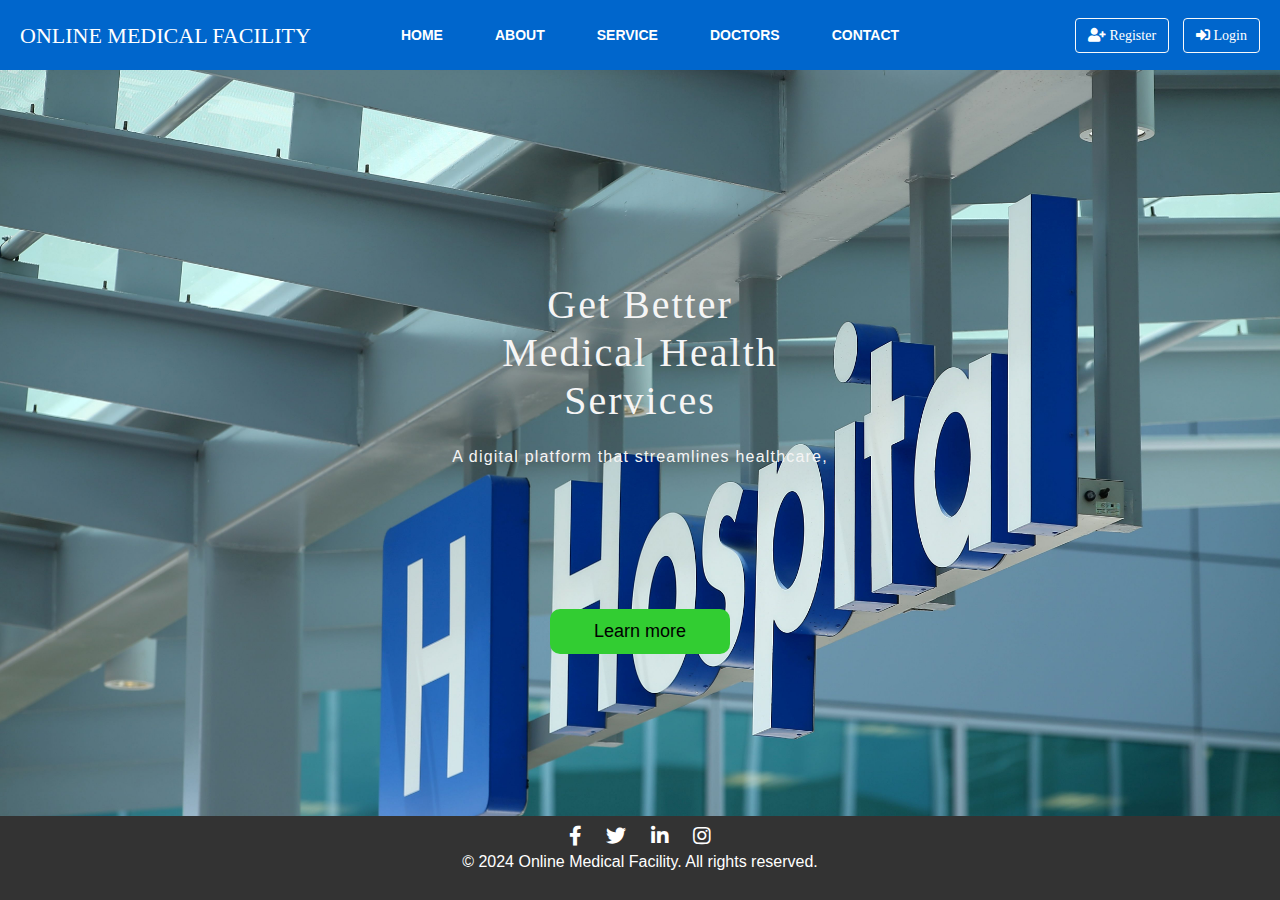
<file: src/main/webapp/index.html>
<!DOCTYPE html>
<html lang="en">
<head>
    <meta charset="UTF-8">
    <meta name="viewport" content="width=device-width, initial-scale=1.0">
    <title>Webpage Design</title>
    <!-- Bootstrap CSS -->
    <link href="https://maxcdn.bootstrapcdn.com/bootstrap/4.5.2/css/bootstrap.min.css" rel="stylesheet">
    <!-- Font Awesome CSS -->
    <link href="https://cdnjs.cloudflare.com/ajax/libs/font-awesome/5.15.4/css/all.min.css" rel="stylesheet">
    <style>
        body {
            background-image: url("images/h.jpg");
            background-size: cover;
            background-position: center;
            height: 100vh;
            margin: 0;
            padding: 0;
        }

        .navbar {
            background-color: #0066cc; /* Vibrant blue */
            height: 70px;
            display: flex;
            justify-content: center;
            align-items: center;
            font-family: Cambria;
            position: relative;
        }

        .navbar .logo {
            color: white;
            font-size: 22px;
            font-family: 'Arial Narrow Bold';
            position: absolute;
            left: 20px; /* Positioned to the left side */
        }

        .navbar .menu ul {
            list-style: none;
            display: flex;
            margin: 0;
            padding: 0;
        }

        .navbar .menu ul li {
            margin-left: 20px;
        }

        .navbar .menu ul li a {
            color: white;
            text-decoration: none;
            font-family: Arial;
            font-weight: bold;
            font-size: 14px;
        }

        .navbar .menu ul li a:hover {
            color: #ffcc00; /* Hover color */
        }

        .navbar .auth {
            position: absolute;
            right: 20px; /* Positioned to the far right */
        }

        .navbar .auth a {
            color: white;
            text-decoration: none;
            margin-left: 10px;
            font-size: 14px;
        }

        .main {
            display: flex;
            justify-content: center; /* Center the content */
            align-items: center;
            height: calc(100vh - 70px); /* Adjusted height to fit content below navbar */
            text-align: center; /* Text aligned to the center */
            padding: 0 20px;
        }

        .content {
            max-width: 600px;
        }

        .content h1 {
            font-family: 'Times New Roman';
            font-size: 40px; /* Increased font size */
            letter-spacing: 2px;
            color: whitesmoke;
        }

        .content .par {
            font-family: Arial;
            letter-spacing: 1.2px;
            color: whitesmoke;
            margin-top: 20px;
        }

        .content .cn {
            width: 180px;
            height: 45px;
            background: #32cd32; /* Button background color */
            border: none;
            margin-top: 20px;
            font-size: 18px;
            border-radius: 10px;
            cursor: pointer;
            color: black;
            margin: 20px auto; /* Center the button */
        }

        .content .cn a {
            text-decoration: none;
            color: black;
        }

        .content .cn:hover {
            background-color: white;
        }

        .footer {
            background-color: #333;
            color: white;
            text-align: center;
            padding: 10px; /* Smaller footer */
            position: fixed;
            bottom: 0;
            width: 100%;
        }

        .footer .social-icons i {
            margin: 0 10px;
            color: white;
            font-size: 20px; /* Adjusted icon size */
        }

        .footer .social-icons i:hover {
            color: #ffcc00;
        }
    </style>
</head>
<body>
    <nav class="navbar navbar-expand-lg">
        <a class="navbar-brand logo" href="#">ONLINE MEDICAL FACILITY</a>
        <div class="menu">
            <ul>
                <li class="nav-item"><a class="nav-link" href="#">HOME</a></li>
                <li class="nav-item"><a class="nav-link" href="#">ABOUT</a></li>
                <li class="nav-item"><a class="nav-link" href="service.html">SERVICE</a></li>
                <li class="nav-item"><a class="nav-link" href="doctor-team.jsp">DOCTORS</a></li>
                <li class="nav-item"><a class="nav-link" href="contact.jsp">CONTACT</a></li>
            </ul>
        </div>
        <div class="auth">
            <a href="register.jsp" class="btn btn-outline-light"><i class="fas fa-user-plus"></i> Register</a>
            <a href="login.jsp" class="btn btn-outline-light"><i class="fas fa-sign-in-alt"></i> Login</a>
        </div>
    </nav>

    <div class="main">
        <div class="content">
            <h1>Get Better <br><span>Medical Health</span> <br>Services</h1>
            <p class="par">A digital platform that streamlines healthcare,<br><br><br><br><br><br>
            <button class="cn"><a href="#">Learn more</a></button>
        </div>
    </div>

    <footer class="footer">
        <div class="social-icons">
            <a href="#"><i class="fab fa-facebook-f"></i></a>
            <a href="#"><i class="fab fa-twitter"></i></a>
            <a href="#"><i class="fab fa-linkedin-in"></i></a>
            <a href="#"><i class="fab fa-instagram"></i></a>
        </div>
        <p>&copy; 2024 Online Medical Facility. All rights reserved.</p>
    </footer>

    <!-- Bootstrap JS and dependencies -->
    <script src="https://code.jquery.com/jquery-3.5.1.slim.min.js"></script>
    <script src="https://cdn.jsdelivr.net/npm/@popperjs/core@2.9.3/dist/umd/popper.min.js"></script>
    <script src="https://maxcdn.bootstrapcdn.com/bootstrap/4.5.2/js/bootstrap.min.js"></script>
</body>
</html>
</file>
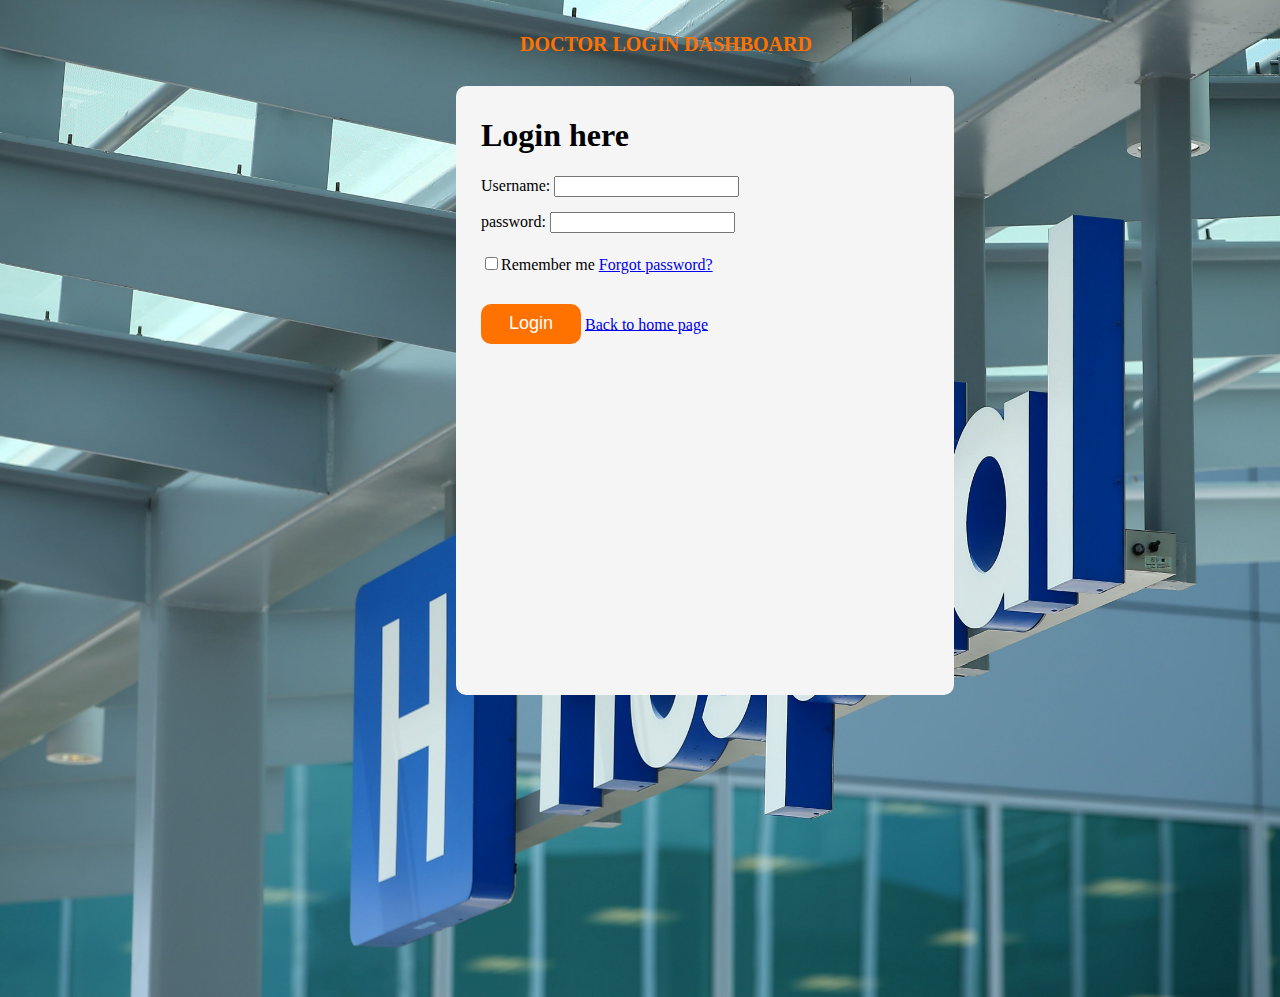
<file: src/main/webapp/doc.html>
<!DOCTYPE html>
<html lang="en">
<head>
    <title>DOCTORS</title>
    <link rel="stylesheet" href="styles.css">
</head>
<body>
        <h2 class="header"> DOCTOR LOGIN DASHBOARD</h2>
    <div class="wrapper">
<form action="">
    <h1>Login here</h1>
    <div class="input-box">
            <label for="Username">Username:</label>
        <input type="text" placeholder="Username" required><br>
        <label for="password">password:</label>
        <input type="password" placeholder="password" required><br>
    
    </div>
    <div class="remember-forgot">
        <label><input type="checkbox">Remember me</label>
        <a href="#">Forgot password?</a>

    </div>
    <button  type="submit"  class="btn">Login</button>
    <a href="link">Back to home page</a>

</form>

    </div>

    
</body>
</html>
</file>
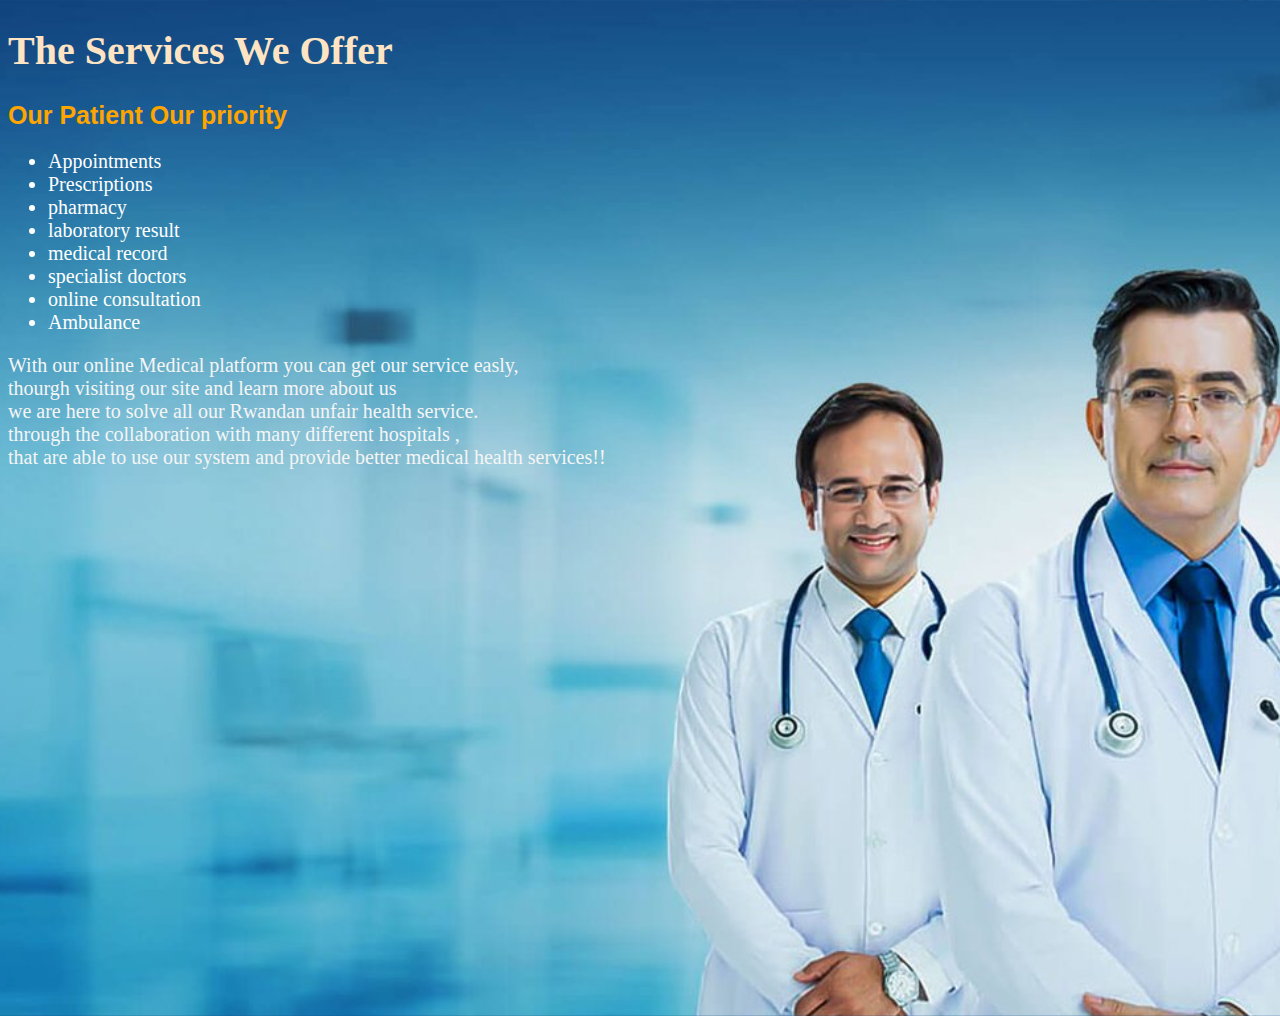
<file: src/main/webapp/service.html>
<!DOCTYPE html>
<html lang="en">
<head>
    <meta charset="UTF-8">
    <meta name="viewport" content="width=, initial-scale=1.0">
    <meta http-equiv="X-UA-Compatible" content="ie=edge">
    <title>Services</title>
    <style>
            body {
                width:100%;
               background-position: center;
              background-image: url("images/b.jpg");
              background-size: cover;
                 height: 109vh;
            }
            .service{
                font-family:cambria ;
                font-size: 40px;
                color:bisque;
            }
            .book{
                font-family:arial ;
                font-size: 25px;
                color:orange; 
    
            }
            ul{
                font-family:cambria ;
                font-size: 20px;
                color:white;
            }
            .par{
                font-family:Cambria ;
                font-size: 20px;
                color:whitesmoke;
            }
            </style>
</head>
<body>
    <h1 class="service">The Services We Offer</h1>
    <div class="names">
        <h2 class="book">Our Patient Our priority</h2>
        <ul>
            <li>Appointments</li>
            <li>Prescriptions</li>
            <li>pharmacy</li>
            <li>laboratory  result</li>
            <li>medical record</li>
            <li>specialist doctors</li>
            <li> online consultation</li>
            <li>Ambulance</li>


        </ul>
        <p class="par">With our online Medical platform you can get our service easly,<br>
            thourgh visiting our site and learn more about us <br>
            we are here to solve all our Rwandan unfair health service.<br> 
            through the collaboration with many different hospitals ,<br>
        that are able to use our system and provide better medical health services!!</p>
    </div>

    
</body>
</html>
</file>
<file: src/main/webapp/styles.css>
body {
    width:100%;
   background-position: center;
  background-image: url("images/h.jpg");
  background-size: cover;
  height: 109vh;
}

.main{
    margin: 0;
    padding: 0;
    width: 50px;

}
.body{
    background-image: url("images/1.jpg");

}
    

.main{
    position: relative;
  width:100px;
  background-size: cover;
  height: 109vh;
}
.navbar{
    width: 300x;
    height: 70px;
    margin: auto;
    font-family: cambria;
    font-size: 16px;
    padding-left: 10px;
    padding-top: 10px;
    float: left;


}
.topnav {
    background-color: #333;
    overflow: hidden;
    position: fixed;
    top: 0;
    left: 0;
}

.topnav a {
    float: left;
    color: black;
    text-align: center;
    padding: 12px 16px;
    text-decoration: none;
    font-size: 20pt;
}

.topnav a:hover {
    background-color: #ddd;
    color: black;
}

.topnav a.active {
    color: white;
}
.icon{
    width: 100%;
    float: left;
    height: 80px;
    display: flex;
    justify-content: space-between;
    align-items: center;
    
}
.logo{
    color:blue;
    font-size: 20px;
    font-family: 'Arial Narrow Bold';
    padding-left: none;
    float: center;
    padding-top: none;

}
.menu{
    width: 400px;
    float: left;
    height: 70px;
    display: flex;
    justify-content: space-between;
    align-items: center;
    position: relative;

}
ul{
    float:left;
    display: flex;
    justify-content: center;
    align-items: center;

}
ul li{
    list-style: none;
    margin-left: 50px;
    margin-top: none;
    font-size: 14px;
}
ul li a{
    text-decoration: none;
    color:white;
    font-family: Arial;
    font-weight: bold;
    float: left;
    margin-top: 5px;
    text-align: center;
    margin-left: 20px;
    transition: 0.4s ease-in-out;


}
ul li:hover{
    color:orangered;
}
.search{
    width: 150px;
    float: left;
    margin-left: 0;
    position: absolute;
    top: 10px;
    left: 1000px;

     
}

.srch{
    font-family: 'Times New Roman';
    width: 100px;
    height: 20px;
    background: transparent;
    border: 1px solid #ff7200;
    margin-top:none;
    color:black;
    border-right: none;
    font-size: 16px;
    float: left;
    padding: 20x;
    border-bottom-left-radius: 10px;
    border-bottom-right-radius: 10px;
   
}
 .btn{
     width:100px;
     height: 20px;
     background: #ff7200;
     border: 2px solid #ff7200;
     margin-top: 13px;
     color: #fff;
     font-size: 15px;
     border-bottom-right-radius: 5px;
     border-bottom-left-radius: 5px;

 }
 .btn:focus{
     outline:none;

 }
 .srch{
     outline: none;
 }
 .content{
     width:1200px;
     height:auto;
     margin: auto;
     color:whitesmoke;
     margin-bottom: none;
     margin-top: 0px;
     position: absolute;
     top: 30%;
 }
 .content .par{
     padding-left: 20px;
     padding-bottom: 25px;
     font-family: Arial;
     letter-spacing: 1.2px;

 }
 .content .h1{
     font-family: 'Times New Roman';
     font-size: 50px;
     padding-left: 20px;
     margin-top: 9%;
     letter-spacing: 2px;
 }
 .content .cn{
     width: 160px;
     height: 20px;
     background: yellowgreen;
     border: none;
     margin-bottom: 10px;
     margin-left: 20px;
      font-size-adjust: 18px;
      border-radius: 10px;
      cursor: pointer;


 }
 .content .cn a{
     text-decoration: none;
     color: black;
     transition: .3s ease;

 }
 .cn:hover{
     background-color: white;

 }
 .content span{
     color: black;
     font-size: 25px;


 }
 .form{
     width: 430px;
     height: 460px;
     background: linear-gradient(to top, rgba(0,0,0,0.8)50%, rgba(0,0,0,0.8)50%);
     position:absolute;
     top: none;
     left: 25%;
     border-radius: 10px;
     padding: 25px; 
 }
 .form h2{
     width: 420px;
     font-family: Arial;
     text-align: center;
     color: #ff7200;
     font-size: 15px;
     background-color: #fff;
     border-radius: 10px;
     margin: 2px;
     padding: 8px;  

 }
 .form input{
     width:270px;
     height: 15px;
     background: transparent;
     border:1px solid #ff7200;
     /* border-top: none;
     border-right: none;
     border-right: none; */
     color: #000 ;
     font-size: 15px;
     letter-spacing:1px;
     margin-top: 30px;
     font-family: cambria;

 }
 .form input:focus{
     outline: none;
 }
 ::placeholder{
     color: #fff;
     font-family: Arial;
       

 }
 .btn{
     width: 240;
     height: 40px;
     background: #ff7200;
     border: none;
     margin-top: 30px;
     font-size: 18px;
     border-radius: 10px;
     cursor: pointer;
     color: #fff;
     transition: 0.4s ease;
    

 }
 .btn:hover{
     background: #fff;
     color:#ff7200;
 }  
 .btn a{
     text-decoration: none;
     color: black;
     font-weight: center;

 }
 .form .link{
     font-family: Arial, Helvetica, sans-serif;
     font-size: 17px;
     padding-top:20px;
     text-align: center;

 }
 .form .link a{
     text-decoration: none;
     color:black;
 }
 .liw{
     padding-top: 15px;
     padding-bottom: 10px;
     text-align: center;

      
 }
 .icon a{
     text-decoration: none;
     color:white;

 }
 .icon ion-icon{
     color:white;
     font-size: 30px;
     padding-left: 14px;
     padding-top: 25px;
     transition: 0.3s ease;
 }
 .icon ion-icon:hover{
     color: #ff7200;
 }
 .header-login{
    color:black;
    font-size: 20px;
    font-family: cambria;
    margin: auto;
    margin-left: 35%;
 }   
 .wrapper{
    background: whitesmoke;
    width: 35%;
    height: 60%;
    margin-left: 35%;
    margin-top: 30px;
    padding: 10px 25px;
    border-radius: 10px;

 }
 .input-box{
     padding-bottom: 6px;   
 }

 .input-box input {
     margin-bottom: 15px;
     font-family: sans-serif;
     font-size: 12;
 }
 .header{
    color:#ff7200;
    font-size: 20px;
    font-family: cambria;
    margin: auto;
    margin-left: 40%;
    margin-top: none;
    padding-top: 25px;
 }
</file>
